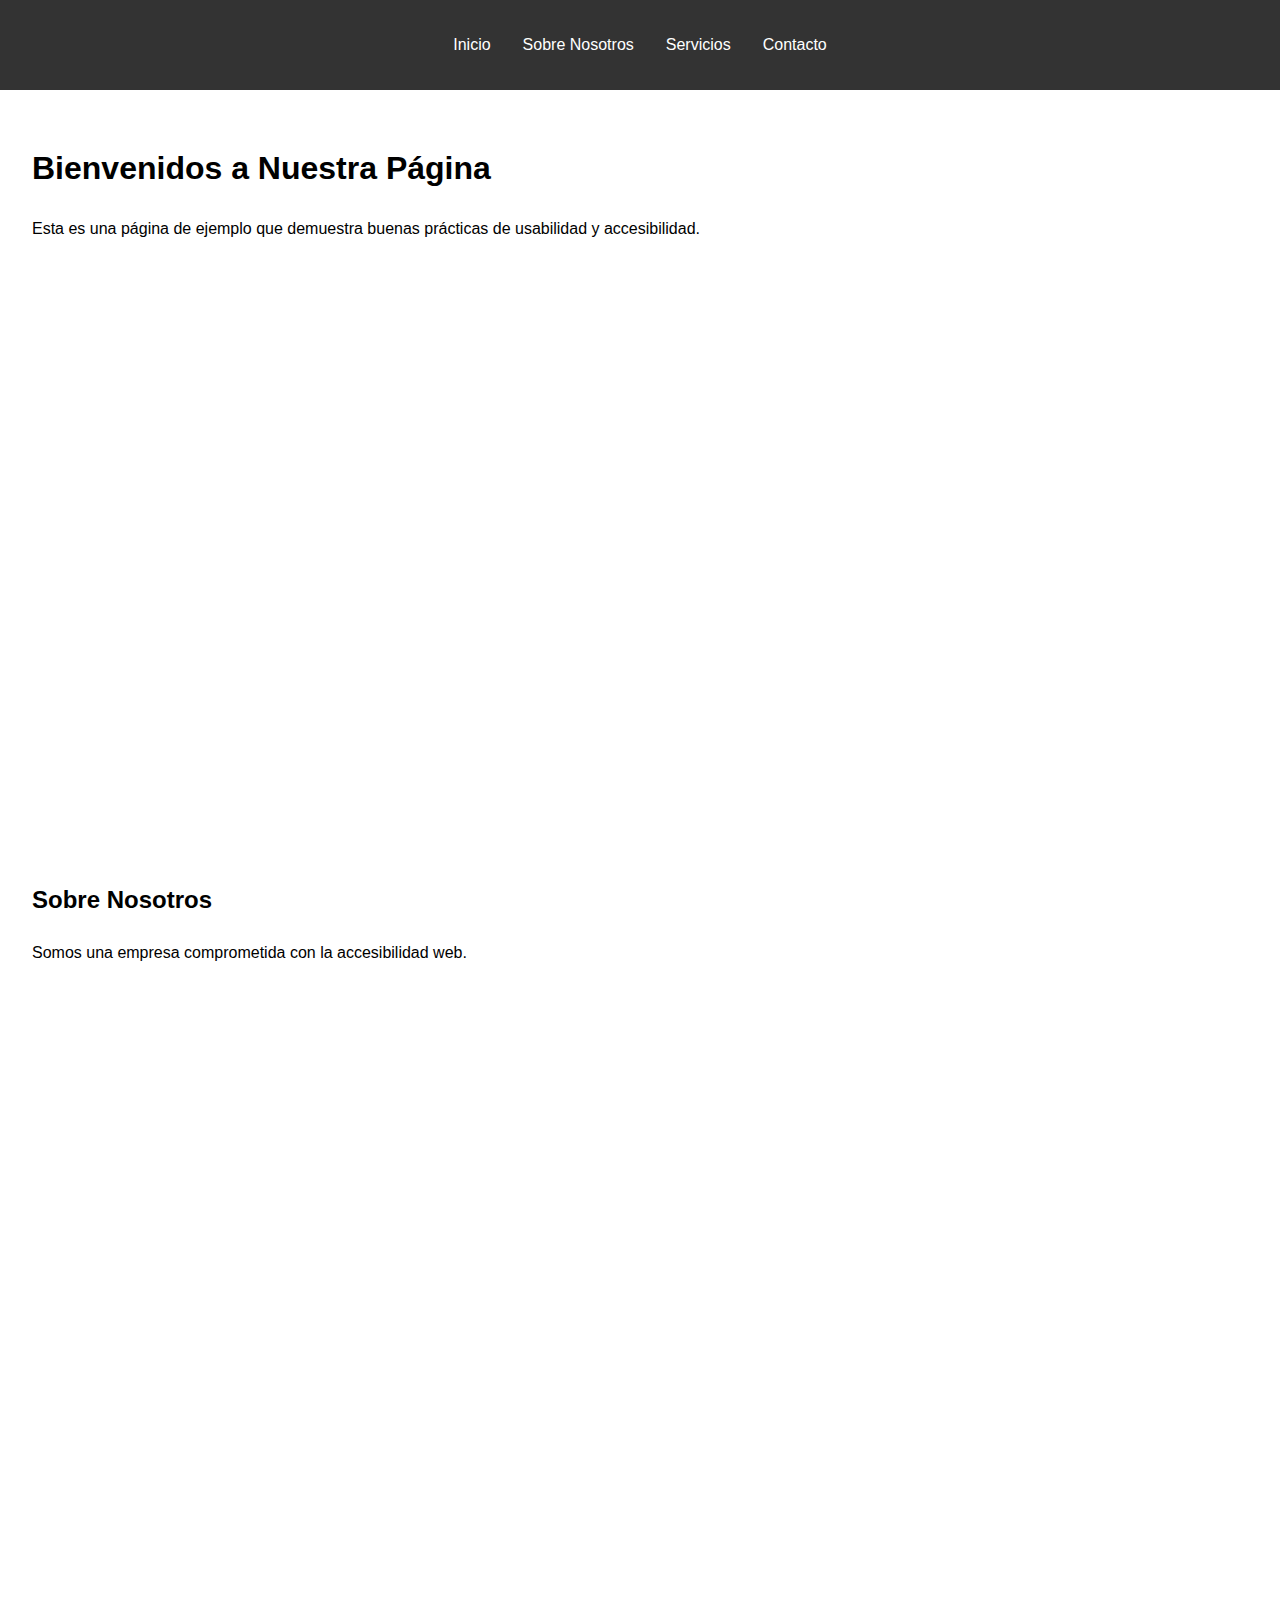
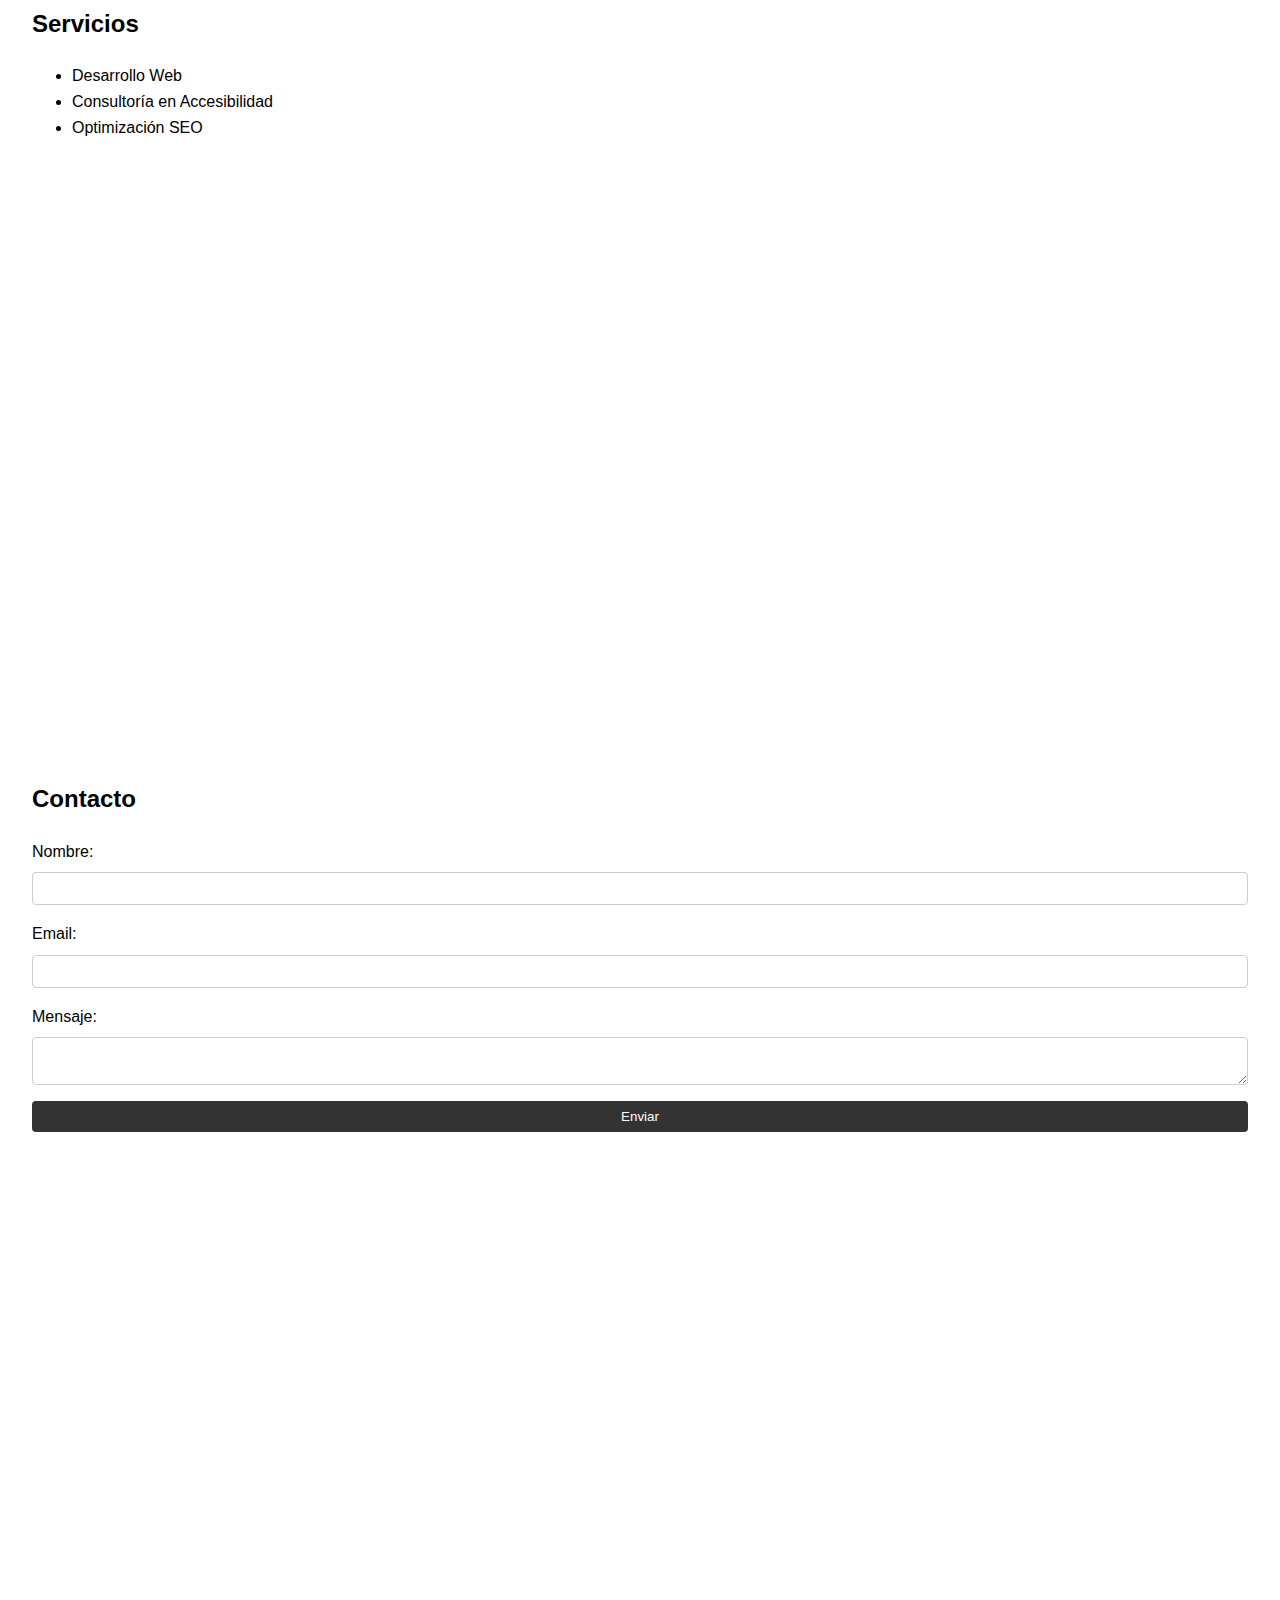
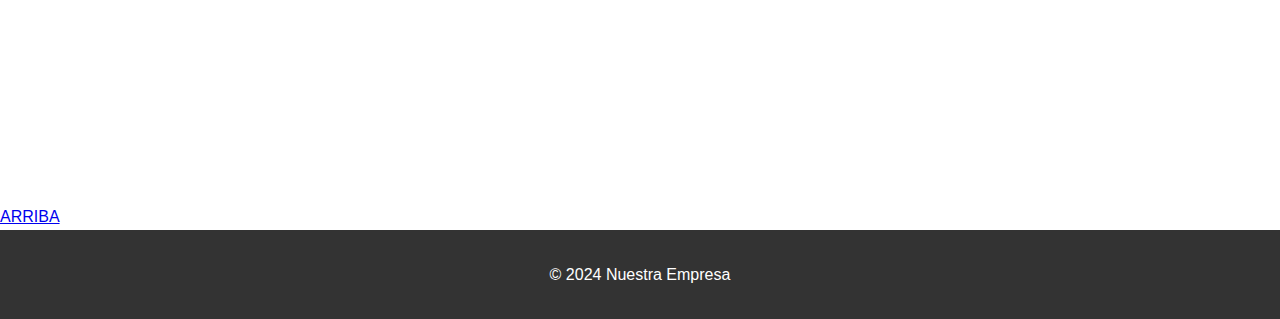
<file: index.html>
<!DOCTYPE html>
<html lang="es">
<head>
    <meta charset="UTF-8">
    <meta name="description" content="Esta es una página de ejemplo.">
    <meta name="keywords" content="HTML, CSS, JavaScript">
    <meta name="author" content="Juan Pérez">
    <meta name="viewport" content="width=device-width, initial-scale=1.0">

    <title>Página Accesible</title>
    <link rel="stylesheet" href="/css/style.css">
</head>
<body>
    <header id="nav">
        <nav aria-label="Menú principal">
            <ul>
                <li><a href="#inicio">Inicio</a></li>
                <li><a href="#sobre-nosotros">Sobre Nosotros</a></li>
                <li><a href="#servicios">Servicios</a></li>
                <li><a href="#contacto">Contacto</a></li>
            </ul>
        </nav>
    </header>

    <main>
        <section id="inicio">
            <h1>Bienvenidos a Nuestra Página</h1>
            <p>Esta es una página de ejemplo que demuestra buenas prácticas de usabilidad y accesibilidad.</p>
        </section>

        <section id="sobre-nosotros">
            <h2>Sobre Nosotros</h2>
            <p>Somos una empresa comprometida con la accesibilidad web.</p>
        </section>

        <section id="servicios">
            <h2>Servicios</h2>
            <ul>
                <li>Desarrollo Web</li>
                <li>Consultoría en Accesibilidad</li>
                <li>Optimización SEO</li>
            </ul>
        </section>

        <section id="contacto">
            <h2>Contacto</h2>
            <form aria-label="Formulario de contacto">
                <label for="nombre">Nombre:</label>
                <input type="text" id="nombre" name="nombre" required>

                <label for="email">Email:</label>
                <input type="email" id="email" name="email" required>

                <label for="mensaje">Mensaje:</label>
                <textarea id="mensaje" name="mensaje" required></textarea>

                <button type="submit">Enviar</button>
            </form>
        </section>
    </main>

   
    <a href="#nav">ARRIBA</a>

    <footer>
        <p>© 2024 Nuestra Empresa</p>
    </footer>
</body>
</html>
</file>
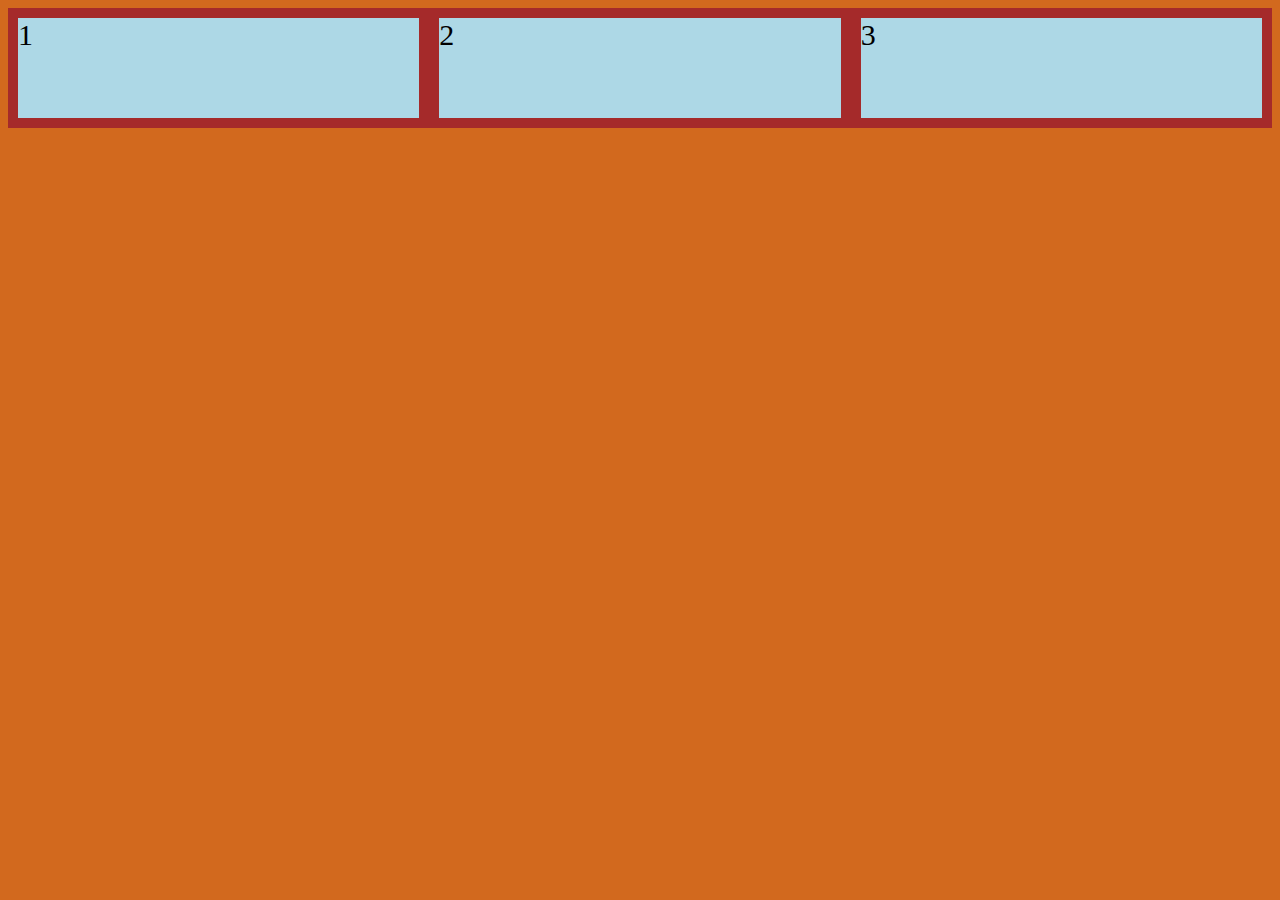
<file: index2.html>
<!DOCTYPE html>
<html lang="en">
<head>
    <meta charset="UTF-8">
    <meta name="viewport" content="width=device-width, initial-scale=1.0">
    <title>Document</title>
    <link rel="stylesheet" href="/css/syle.css">
</head>
<body>
    <div class="container">
        <div class="box">1</div>
        <div class="box">2</div>
        <div class="box">3</div>
    </div>
</body>
</html>
</file>
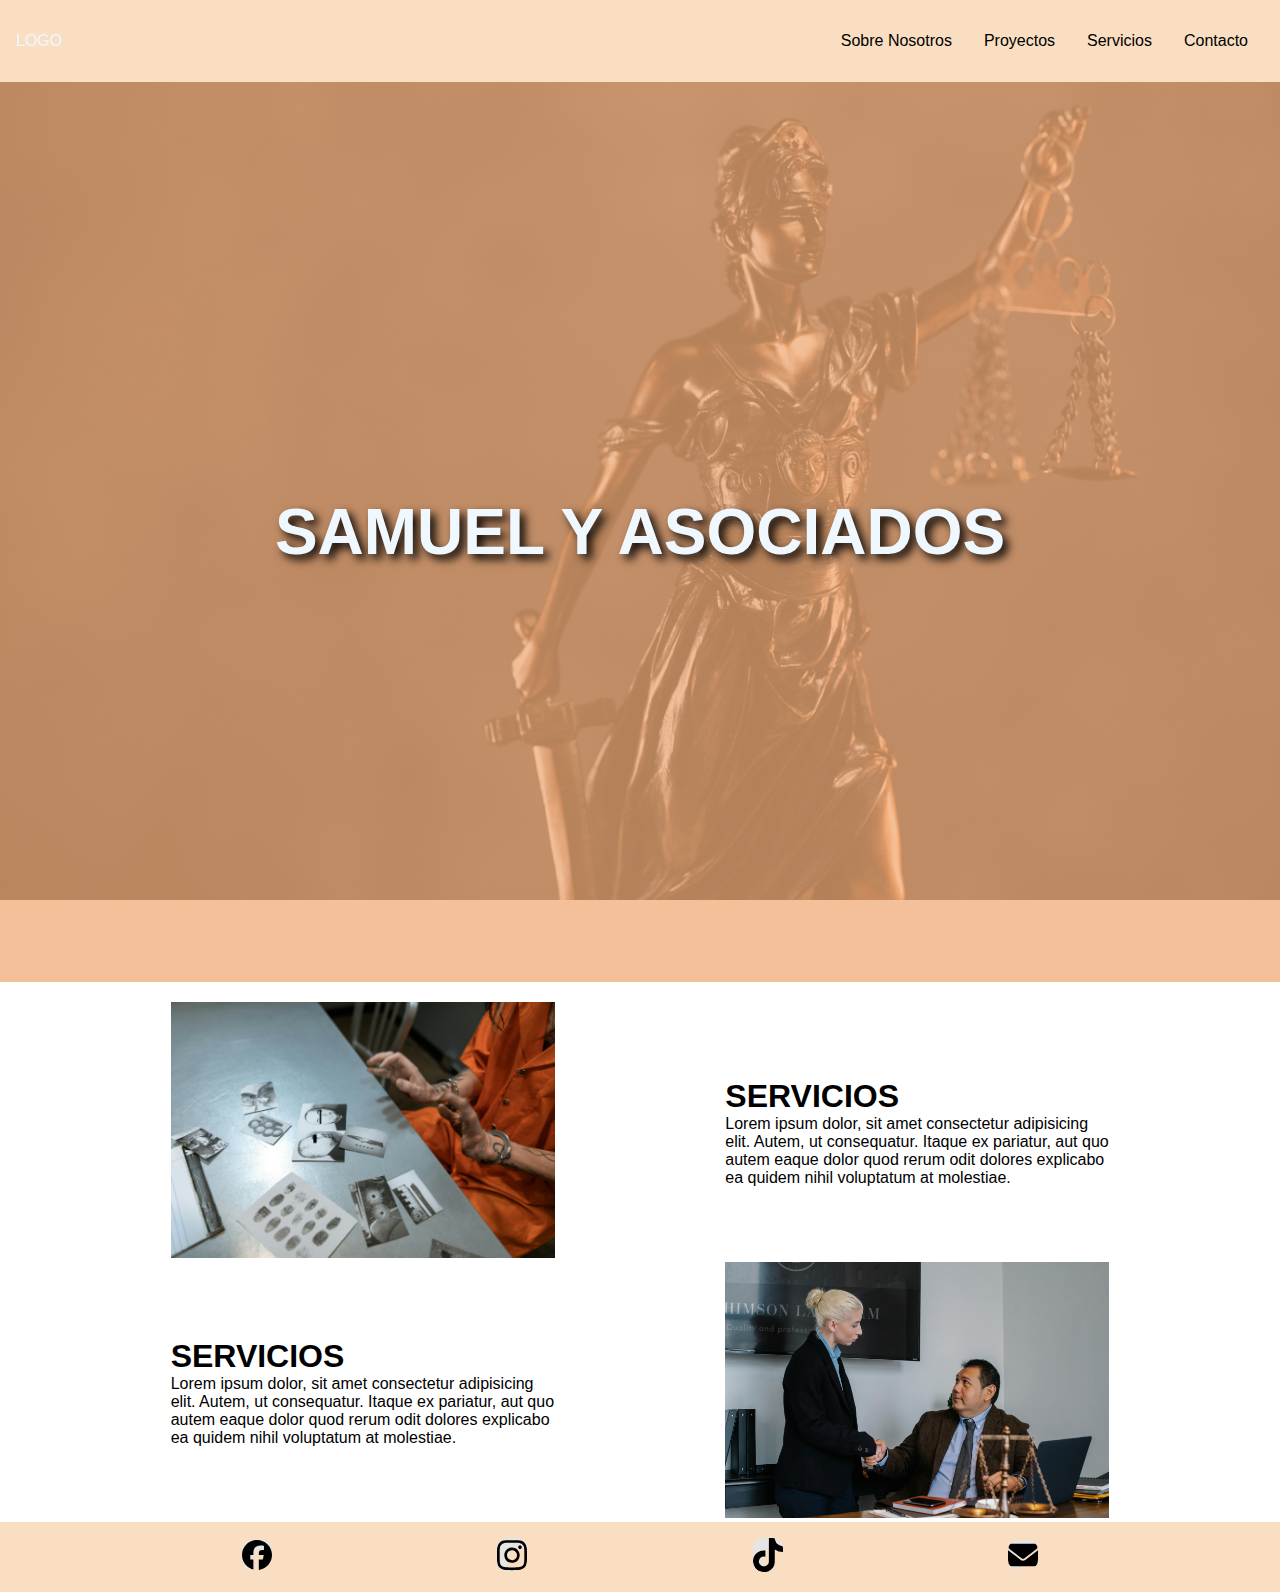
<file: index3.html>
<!DOCTYPE html>
<html lang="en">
<head>
    <meta charset="UTF-8">
    <meta name="viewport" content="width=device-width, initial-scale=1.0">
    <meta name="keywords" content="samuel, abogados">
    <meta name="description" content="leyes para divorcios">
    <title>SAMUEL Y ASOCIADOS </title>
    <link rel="stylesheet" href="/css/style3.css">
    <link rel="stylesheet" href="https://cdnjs.cloudflare.com/ajax/libs/font-awesome/6.6.0/css/all.min.css" integrity="sha512-Kc323vGBEqzTmouAECnVceyQqyqdsSiqLQISBL29aUW4U/M7pSPA/gEUZQqv1cwx4OnYxTxve5UMg5GT6L4JJg==" crossorigin="anonymous" referrerpolicy="no-referrer" />
</head>
<body>
    <header class="titulares header">
        <div class="logo">LOGO</div>
        <nav class="menu">
            <ul>
                <li><a href="#">  Sobre Nosotros</a></li>
                <li><a href="#">Proyectos</a></li>
                <li><a href="#servi">Servicios</a></li>
                <li><a href="#">Contacto</a></li>
            </ul>
        </nav>
    </header>

    <main>
    
        <article class="hero-image">
            <div>             
                <h1>SAMUEL Y ASOCIADOS</h1>
            </div>

        </article>

        <section id="servi" class="flex-container-info flex-row-reverse">
            <section class="flex-item-info ">
                <h1>SERVICIOS</h1>
                <p>Lorem ipsum dolor, sit amet consectetur adipisicing elit. Autem, ut consequatur. Itaque ex pariatur, aut quo autem eaque dolor quod rerum odit dolores explicabo ea quidem nihil voluptatum at molestiae.</p>
            </section>
            <section class="flex-item-info">
                <img src="/assets/img/pexels-rdne-6065454.jpg" alt="" >
            </section>
        </section>

        <section class="flex-container-info">
            <section class="flex-item-info">
                <h1>SERVICIOS</h1>
                <p>Lorem ipsum dolor, sit amet consectetur adipisicing elit. Autem, ut consequatur. Itaque ex pariatur, aut quo autem eaque dolor quod rerum odit dolores explicabo ea quidem nihil voluptatum at molestiae.</p>
            </section>
            <section class="flex-item-info">
                <img src="/assets/img//pexels-sora-shimazaki-5673485.jpg" alt="" >
            </section>
        </section>
    </main>

    <footer class="flex-footer header">
      <article class="flex-redes"><a href=""><svg xmlns="http://www.w3.org/2000/svg" viewBox="0 0 512 512"><!--!Font Awesome Free 6.6.0 by @fontawesome - https://fontawesome.com License - https://fontawesome.com/license/free Copyright 2024 Fonticons, Inc.--><path d="M512 256C512 114.6 397.4 0 256 0S0 114.6 0 256C0 376 82.7 476.8 194.2 504.5V334.2H141.4V256h52.8V222.3c0-87.1 39.4-127.5 125-127.5c16.2 0 44.2 3.2 55.7 6.4V172c-6-.6-16.5-1-29.6-1c-42 0-58.2 15.9-58.2 57.2V256h83.6l-14.4 78.2H287V510.1C413.8 494.8 512 386.9 512 256h0z"/></svg></a></article>
      <article class="flex-redes"><a href=""><svg xmlns="http://www.w3.org/2000/svg" viewBox="0 0 448 512"><!--!Font Awesome Free 6.6.0 by @fontawesome - https://fontawesome.com License - https://fontawesome.com/license/free Copyright 2024 Fonticons, Inc.--><path d="M224.1 141c-63.6 0-114.9 51.3-114.9 114.9s51.3 114.9 114.9 114.9S339 319.5 339 255.9 287.7 141 224.1 141zm0 189.6c-41.1 0-74.7-33.5-74.7-74.7s33.5-74.7 74.7-74.7 74.7 33.5 74.7 74.7-33.6 74.7-74.7 74.7zm146.4-194.3c0 14.9-12 26.8-26.8 26.8-14.9 0-26.8-12-26.8-26.8s12-26.8 26.8-26.8 26.8 12 26.8 26.8zm76.1 27.2c-1.7-35.9-9.9-67.7-36.2-93.9-26.2-26.2-58-34.4-93.9-36.2-37-2.1-147.9-2.1-184.9 0-35.8 1.7-67.6 9.9-93.9 36.1s-34.4 58-36.2 93.9c-2.1 37-2.1 147.9 0 184.9 1.7 35.9 9.9 67.7 36.2 93.9s58 34.4 93.9 36.2c37 2.1 147.9 2.1 184.9 0 35.9-1.7 67.7-9.9 93.9-36.2 26.2-26.2 34.4-58 36.2-93.9 2.1-37 2.1-147.8 0-184.8zM398.8 388c-7.8 19.6-22.9 34.7-42.6 42.6-29.5 11.7-99.5 9-132.1 9s-102.7 2.6-132.1-9c-19.6-7.8-34.7-22.9-42.6-42.6-11.7-29.5-9-99.5-9-132.1s-2.6-102.7 9-132.1c7.8-19.6 22.9-34.7 42.6-42.6 29.5-11.7 99.5-9 132.1-9s102.7-2.6 132.1 9c19.6 7.8 34.7 22.9 42.6 42.6 11.7 29.5 9 99.5 9 132.1s2.7 102.7-9 132.1z"/></svg></a></article>
      <article class="flex-redes"><a href=""><svg xmlns="http://www.w3.org/2000/svg" viewBox="0 0 448 512"><!--!Font Awesome Free 6.6.0 by @fontawesome - https://fontawesome.com License - https://fontawesome.com/license/free Copyright 2024 Fonticons, Inc.--><path d="M448 209.9a210.1 210.1 0 0 1 -122.8-39.3V349.4A162.6 162.6 0 1 1 185 188.3V278.2a74.6 74.6 0 1 0 52.2 71.2V0l88 0a121.2 121.2 0 0 0 1.9 22.2h0A122.2 122.2 0 0 0 381 102.4a121.4 121.4 0 0 0 67 20.1z"/></svg></a></article>
      <article class="flex-redes"><a href=""><svg xmlns="http://www.w3.org/2000/svg" viewBox="0 0 512 512"><!--!Font Awesome Free 6.6.0 by @fontawesome - https://fontawesome.com License - https://fontawesome.com/license/free Copyright 2024 Fonticons, Inc.--><path d="M48 64C21.5 64 0 85.5 0 112c0 15.1 7.1 29.3 19.2 38.4L236.8 313.6c11.4 8.5 27 8.5 38.4 0L492.8 150.4c12.1-9.1 19.2-23.3 19.2-38.4c0-26.5-21.5-48-48-48L48 64zM0 176L0 384c0 35.3 28.7 64 64 64l384 0c35.3 0 64-28.7 64-64l0-208L294.4 339.2c-22.8 17.1-54 17.1-76.8 0L0 176z"/></svg></a></article>
    </footer>
    
</body>
</html>
</file>
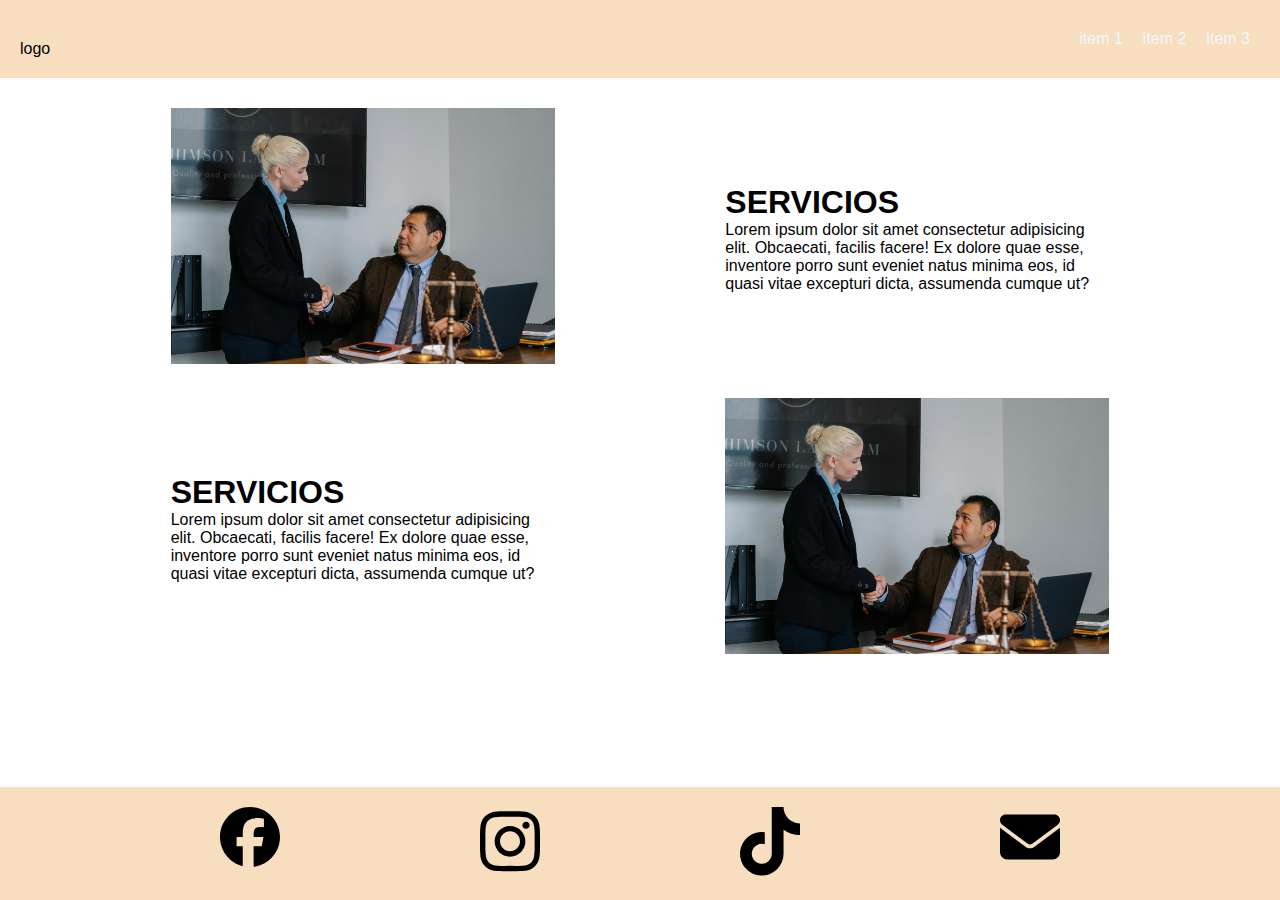
<file: index4.html>
<!DOCTYPE html>
<html lang="es">
<head>
    <meta charset="UTF-8">
    <meta name="viewport" content="width=device-width, initial-scale=1.0">
    <meta name="keywords" content="bargueño, etq, quito, la ronda">
    <meta name="autor" content="jose luis">
    <meta name="description" content="como los barqueños influencia en la cultura tradicional de quito">
    <title>Document</title>
    <link rel="stylesheet" href="/css/style4.css">
    <link rel="stylesheet" href="https://cdnjs.cloudflare.com/ajax/libs/font-awesome/6.6.0/css/all.min.css" integrity="sha512-Kc323vGBEqzTmouAECnVceyQqyqdsSiqLQISBL29aUW4U/M7pSPA/gEUZQqv1cwx4OnYxTxve5UMg5GT6L4JJg==" crossorigin="anonymous" referrerpolicy="no-referrer" />

</head>
<body>
    <header class="header fondo">
        <div class="flex-logo">
            <p>logo</p>
        </div>

        <nav class="flex-nav-item">
            <ul>
                <li>item 1</li>
                <li>item 2</li>
                <li>item 3</li>
            </ul>
        </nav>
    </header>

    <main>
            <section class="flex-info">

            </section>

            <section class="flex-servicios">
                <section class="flex-item-info order">
                    <h1>SERVICIOS</h1>
                    <p>Lorem ipsum dolor sit amet consectetur adipisicing elit. Obcaecati, facilis facere! Ex dolore quae esse, inventore porro sunt eveniet natus minima eos, id quasi vitae excepturi dicta, assumenda cumque ut?</p>
                </section>

                <section class="flex-item-info">
                    <img src="/assets/img/pexels-sora-shimazaki-5673485.jpg" alt="">
                </section>
            </section>

            <section class="flex-servicios">
                <section class="flex-item-info">
                    <h1>SERVICIOS</h1>
                    <p>Lorem ipsum dolor sit amet consectetur adipisicing elit. Obcaecati, facilis facere! Ex dolore quae esse, inventore porro sunt eveniet natus minima eos, id quasi vitae excepturi dicta, assumenda cumque ut?</p>
                </section>

                <section class="flex-item-info">
                    <img src="/assets/img/pexels-sora-shimazaki-5673485.jpg" alt="">
                </section>
            </section>
    </main>

    <footer class="flex-footer fondo">
        <article><a href=""><svg xmlns="http://www.w3.org/2000/svg" viewBox="0 0 512 512"><!--!Font Awesome Free 6.6.0 by @fontawesome - https://fontawesome.com License - https://fontawesome.com/license/free Copyright 2024 Fonticons, Inc.--><path d="M512 256C512 114.6 397.4 0 256 0S0 114.6 0 256C0 376 82.7 476.8 194.2 504.5V334.2H141.4V256h52.8V222.3c0-87.1 39.4-127.5 125-127.5c16.2 0 44.2 3.2 55.7 6.4V172c-6-.6-16.5-1-29.6-1c-42 0-58.2 15.9-58.2 57.2V256h83.6l-14.4 78.2H287V510.1C413.8 494.8 512 386.9 512 256h0z"/></svg></a></article>
        <article><a href=""><svg xmlns="http://www.w3.org/2000/svg" viewBox="0 0 448 512"><!--!Font Awesome Free 6.6.0 by @fontawesome - https://fontawesome.com License - https://fontawesome.com/license/free Copyright 2024 Fonticons, Inc.--><path d="M224.1 141c-63.6 0-114.9 51.3-114.9 114.9s51.3 114.9 114.9 114.9S339 319.5 339 255.9 287.7 141 224.1 141zm0 189.6c-41.1 0-74.7-33.5-74.7-74.7s33.5-74.7 74.7-74.7 74.7 33.5 74.7 74.7-33.6 74.7-74.7 74.7zm146.4-194.3c0 14.9-12 26.8-26.8 26.8-14.9 0-26.8-12-26.8-26.8s12-26.8 26.8-26.8 26.8 12 26.8 26.8zm76.1 27.2c-1.7-35.9-9.9-67.7-36.2-93.9-26.2-26.2-58-34.4-93.9-36.2-37-2.1-147.9-2.1-184.9 0-35.8 1.7-67.6 9.9-93.9 36.1s-34.4 58-36.2 93.9c-2.1 37-2.1 147.9 0 184.9 1.7 35.9 9.9 67.7 36.2 93.9s58 34.4 93.9 36.2c37 2.1 147.9 2.1 184.9 0 35.9-1.7 67.7-9.9 93.9-36.2 26.2-26.2 34.4-58 36.2-93.9 2.1-37 2.1-147.8 0-184.8zM398.8 388c-7.8 19.6-22.9 34.7-42.6 42.6-29.5 11.7-99.5 9-132.1 9s-102.7 2.6-132.1-9c-19.6-7.8-34.7-22.9-42.6-42.6-11.7-29.5-9-99.5-9-132.1s-2.6-102.7 9-132.1c7.8-19.6 22.9-34.7 42.6-42.6 29.5-11.7 99.5-9 132.1-9s102.7-2.6 132.1 9c19.6 7.8 34.7 22.9 42.6 42.6 11.7 29.5 9 99.5 9 132.1s2.7 102.7-9 132.1z"/></svg></a></article>
        <article><a href=""><svg xmlns="http://www.w3.org/2000/svg" viewBox="0 0 448 512"><!--!Font Awesome Free 6.6.0 by @fontawesome - https://fontawesome.com License - https://fontawesome.com/license/free Copyright 2024 Fonticons, Inc.--><path d="M448 209.9a210.1 210.1 0 0 1 -122.8-39.3V349.4A162.6 162.6 0 1 1 185 188.3V278.2a74.6 74.6 0 1 0 52.2 71.2V0l88 0a121.2 121.2 0 0 0 1.9 22.2h0A122.2 122.2 0 0 0 381 102.4a121.4 121.4 0 0 0 67 20.1z"/></svg></a></article>
        <article><a href=""><svg xmlns="http://www.w3.org/2000/svg" viewBox="0 0 512 512"><!--!Font Awesome Free 6.6.0 by @fontawesome - https://fontawesome.com License - https://fontawesome.com/license/free Copyright 2024 Fonticons, Inc.--><path d="M48 64C21.5 64 0 85.5 0 112c0 15.1 7.1 29.3 19.2 38.4L236.8 313.6c11.4 8.5 27 8.5 38.4 0L492.8 150.4c12.1-9.1 19.2-23.3 19.2-38.4c0-26.5-21.5-48-48-48L48 64zM0 176L0 384c0 35.3 28.7 64 64 64l384 0c35.3 0 64-28.7 64-64l0-208L294.4 339.2c-22.8 17.1-54 17.1-76.8 0L0 176z"/></svg></a></article>
    </footer>
    
</body>
</html>
</file>
<file: css/style.css>
body {
    font-family: Arial, sans-serif;
    line-height: 1.6;
    margin: 0;
    padding: 0;
}

header {
    position: sticky;
    top: 0;
    z-index: 1;
    background: #333;
    color: #fff;
    padding: 1rem 0;
}
#up{
    position: sticky;
    bottom: 0;
    z-index: 1;
}

nav ul {
    list-style: none;
    padding: 0;
    display: flex;
    justify-content: center;
    flex-wrap: wrap;
}

nav ul li {
    margin: 0 1rem;
}

nav ul li a {
    color: #ffffff;
    text-decoration: none;
}

main {
    padding: 2rem;
}

section {
    margin-bottom: 40rem;
}


form {
    display: flex;
    flex-direction: column;
}

form label {
    margin-bottom: 0.5rem;
}

form input, form textarea {
    margin-bottom: 1rem;
    padding: 0.5rem;
    border: 1px solid #ccc;
    border-radius: 4px;
}

form button {
    padding: 0.5rem 1rem;
    background: #333;
    color: #fff;
    border: none;
    border-radius: 4px;
    cursor: pointer;
}

form button:hover {
    background: #555;
}

footer {
    background: #333;
    color: #fff;
    text-align: center;
    padding: 1rem 0;
}
</file>
<file: css/syle.css>
.container {
    display: flex;
    flex-direction: row;
    justify-content: space-evenly;
    background-color: brown;
}

.box {
    height: 100px;
    background-color: lightblue;
    margin: 10px;
    flex-grow: 1;
    font-size: 30px;
}

@media(max-width:600px){

    .container{
        flex-direction: column;
    }

    .box{
        font-size: 90px;
    }
}


@media(min-width:600px){

  body{
    background-color: chocolate;
  }
}
</file>
<file: css/style3.css>
*,
*::before,
*::after{
    box-sizing: border-box;
    margin: 0;
    padding: 0;
    font-family: Arial, Helvetica, sans-serif;
}

body{
    display: flex;
    flex-direction: column;
    min-height: 100vh;
}
main{
    flex-grow: 1;
}
.titulares, .flex-footer{
    background-color: rgba(248, 218, 186, 0.89);
    color: aliceblue;
    padding: 1rem;
}



.flex-redes a{
    color:  rgba(248, 218, 186, 0.89);
    text-decoration: none;
}

.flex-redes svg{
   width: 30px;
   border-radius: 10px;
   box-shadow: inset 10px 10px 5px #e5e5e5;
   transition: transform 2s;
}

.flex-redes svg:hover{
    transform: scale(1.8);
}

.header{
    display: flex;
    flex-direction: column;
    align-items: center;
}
.menu ul{
    list-style-type: none;
}

.menu a{
    text-decoration: none;
    color: black;
}

.hero-image{
    min-height: 100vh;
    background-image: url("/assets/img/pexels-pavel-danilyuk-8112201.jpg");
    background-position: center center;
    background-repeat: no-repeat;
    background-size: cover;
    background-attachment: fixed;
    color: aliceblue;

}

.hero-image div{
    min-height: inherit;
    display: flex;
    justify-content: center;
    align-items: center;
    text-align: center;
    background-color: rgba(240, 171, 119, 0.75);

}

.hero-image h1{
    font-size: 5vw;
   text-shadow: 5px 5px 10px #000000;
    transition: transform 2s;
}

.hero-image h1:hover{
    transform: scale(1.1);
}

.flex-item-info img{
max-width: 100%;
    height: auto;
}


@media (min-width: 1024px){

    .header{
        display: flex;
        flex-direction: row;
        justify-content: space-between;
    }

    .menu ul{
        display: flex;
    }

    .menu li{
        padding: 1rem;
    }

    .flex-container-info{
        display: flex;
        align-items: center;
        justify-content: space-evenly;
    }

    .flex-item-info{
        flex: 0 0 30%;
    }

    .flex-order-1{
        order: 1;
    }

    .flex-row-reverse{
        margin-top: 20px;
        flex-direction: row-reverse;
    }

    .flex-footer{
        color: #000000;
    
        display: flex;
        flex-direction: row;
        justify-content: space-evenly;
        
    }
}
</file>
<file: css/style4.css>
*,
*::before,
*::after{
    box-sizing: border-box;
    margin: 0;
    padding: 0;
    font-family: Arial, Helvetica, sans-serif;
}

.header{
    display: flex;
    flex-direction: row;
    justify-content: space-between;
    align-items: flex-end;
}

.flex-nav-item ul{
    display: flex;
}

.flex-nav-item li{
    padding: 10px;
    list-style-type: none;
    color: aliceblue;
}

.fondo{
    background-color: rgba(240, 202, 152, 0.625);
    padding: 20px;
}

body{
    display: flex;
    flex-direction: column;
    min-height: 100vh;
}

main{
    flex-grow: 1;
}


.flex-servicios{
 display: flex;
 flex-direction: row;
 justify-content: space-evenly;
 align-items: center;
 margin-top: 30px;
}

.flex-item-info img{
    width: 100%;
    height: auto;
}

.order{
    order: 1;
}

.flex-item-info{
    flex-grow: 0;
    flex-shrink: 0;
    flex-basis: 30%;
}

.flex-footer{
    display: flex;
    flex-direction: row;
    justify-content: space-evenly;
}

.flex-footer svg{
    width: 60px;
    transition: transform 2s;
}

.flex-footer svg:hover{
    transform: scale(1.6);
}
</file>
